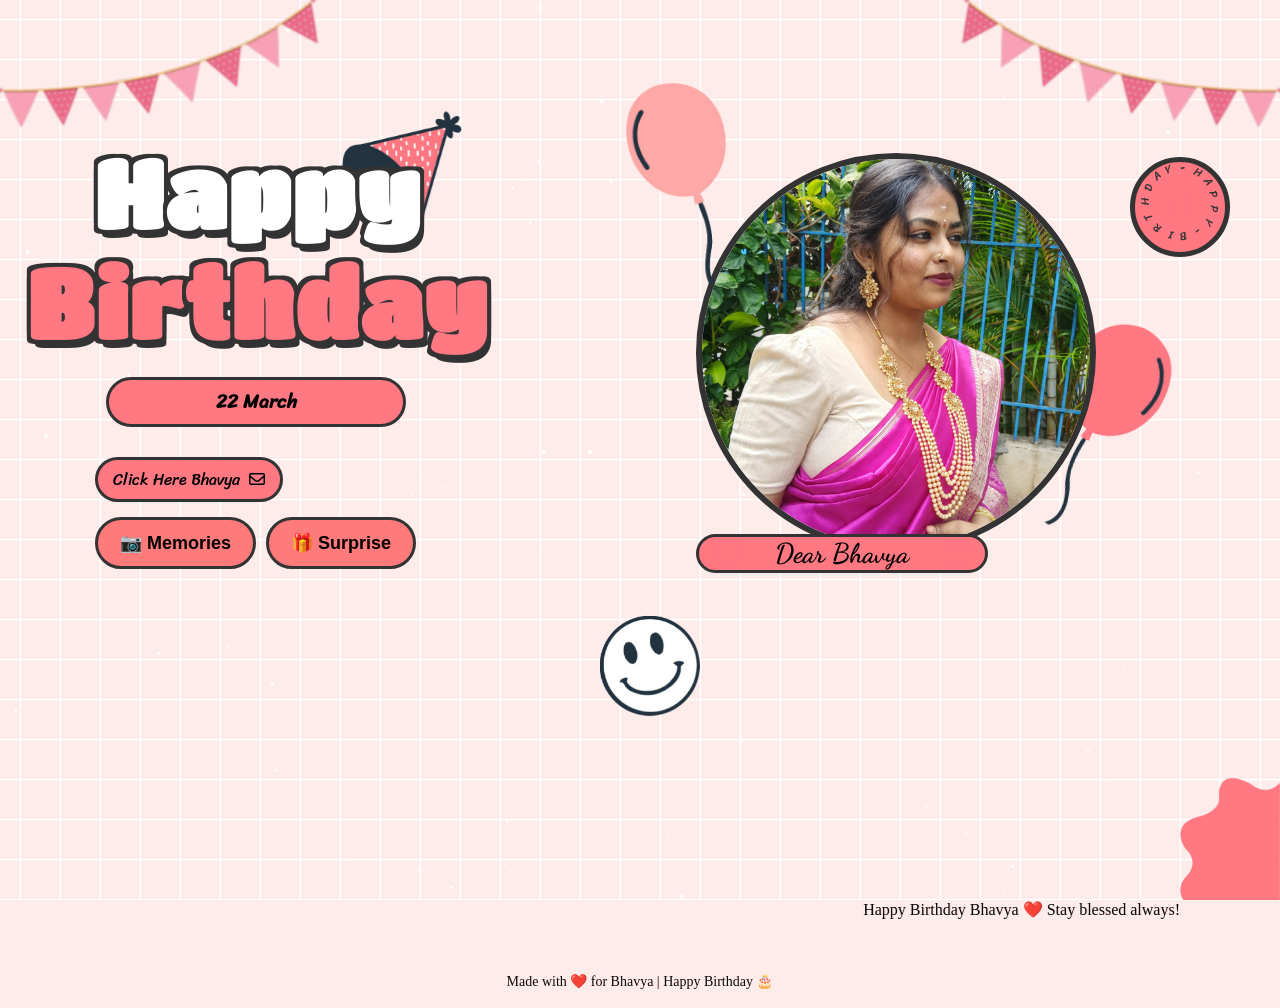
<file: index.html>
<!DOCTYPE html>
<html lang="en">

<head>
<meta charset="UTF-8">
<meta name="viewport" content="width=device-width, initial-scale=1.0">

<title>My Dove Birthday</title>

<link rel="stylesheet" href="style.css">

<link rel="stylesheet"
href="https://cdnjs.cloudflare.com/ajax/libs/font-awesome/6.5.1/css/all.min.css"/>

<link href="https://fonts.googleapis.com/css2?family=Dancing+Script:wght@500;700&family=Poppins:wght@400;600&display=swap"
rel="stylesheet">

<script src="https://code.jquery.com/jquery-3.7.1.min.js"></script>

</head>


<body>


<div id="wrapper">

<!-- FLAGS -->

<div class="flag__birthday">
<img src="./images/1.png" width="350" class="flag__left">
<img src="./images/1.png" width="350" class="flag__right">
</div>


<div class="content">

<!-- LEFT SIDE -->

<div class="left">

<div class="title">

<h1 class="happy">
<span style="--t:4s;">H</span>
<span style="--t:4.2s;">a</span>
<span style="--t:4.4s;">p</span>
<span style="--t:4.6s;">p</span>
<span style="--t:4.8s;">y</span>
</h1>

<h1 class="birthday">
<span style="--t:5s;">B</span>
<span style="--t:5.2s;">i</span>
<span style="--t:5.4s;">r</span>
<span style="--t:5.6s;">t</span>
<span style="--t:5.8s;">h</span>
<span style="--t:6s;">d</span>
<span style="--t:6.2s;">a</span>
<span style="--t:6.4s;">y</span>
</h1>

<div class="hat">
<img src="./images/hat.png" width="130">
</div>

</div>


<div class="date__of__birth">
<span></span>
</div>


<div class="btn">

<button id="btn__letter">
<div class="mail">
Click Here Bhavya
<i class="fa-regular fa-envelope"></i>
</div>
</button>
<div class="extra-buttons">

<a href="memories.html">
<button class="main-btn">📷 Memories</button>
</a>

<a href="surprise.html">
<button class="main-btn">🎁 Surprise</button>
</a>

</div>

</div>

</div>


<!-- RIGHT SIDE -->

<div class="right">

<div class="box__account">

<div class="image">
<img src="./images/bhvi1.jpeg">
</div>

<div class="name">
<i class="fa-solid fa-heart"></i>
<span>Dear Bhavya</span>
<i class="fa-solid fa-heart"></i>
</div>

<div class="balloon_one">
<img width="100" src="./images/balloon1.png">
</div>

<div class="balloon_two">
<img width="100" src="./images/balloon2.png">
</div>

</div>


<div class="cricle">

<div class="text__cricle">
<span style="--i:1;">h</span>
<span style="--i:2;">a</span>
<span style="--i:3;">p</span>
<span style="--i:4;">p</span>
<span style="--i:5;">y</span>
<span style="--i:6;">-</span>
<span style="--i:7;">b</span>
<span style="--i:8;">i</span>
<span style="--i:9;">r</span>
<span style="--i:10;">t</span>
<span style="--i:11;">h</span>
<span style="--i:12;">d</span>
<span style="--i:13;">a</span>
<span style="--i:14;">y</span>
<span style="--i:15;">-</span>
</div>

<i class="fa-solid fa-heart"></i>

</div>

</div>

</div>


<!-- DECORATIONS -->

<div class="decorate_star star1"></div>
<div class="decorate_star star2"></div>
<div class="decorate_star star3"></div>

<div class="decorate_bottom">
<img src="./images/decorate.png" width="100">
</div>

<div class="smiley__icon">
<img src="./images/smiley_icon.png" width="100">
</div>


<!-- LETTER POPUP -->

<div class="boxMail">

<i class="fa-solid fa-xmark"></i>

<div class="boxMail-container">

<div class="card1">

<div class="userImg">
<img src="bhavya.jpeg">
</div>

<h4 class="username">
To: My Dove 💖
<span class="underline"></span>
</h4>

<h3>Happy Birthday</h3>

</div>


<div class="card2">

<div class="card2-content">

<h3>To You!
  my Dove</h3>

<h2>
Happy Birthday to my Dovey 💖🎉

May this year be the best for you 🌸✨ and may all your dreams come true 🌈💭 My doveee 🥺💗, you deserve the whole world 🌍👑

I’m so glad you’re my friend—my baby girl 💕🫶 Even if we don’t spend much time, every moment with you is special 💫🥰

Please don’t forget me after college 😭💔 Stay in touch always 📱💬

I love you 💖♾️ Happy birthday once again my doveyyyyy 🎂💫 Enjoy your day 🥳💃



</h2>

</div>

</div>

</div>

</div>

</div>


<script>

let datetxt = "22 March";
let charArrDate = datetxt.split('');

let currentIndex = 0;

let date__of__birth = document.querySelector(".date__of__birth span");

setInterval(function(){

if(currentIndex < charArrDate.length){

date__of__birth.textContent += charArrDate[currentIndex];
currentIndex++;

}

},100);


let mailBox = document.querySelector('.mail');
let boxmail = document.querySelector('.boxMail');
let close = document.querySelector('.fa-xmark');

mailBox.onclick = function(){
boxmail.classList.add('active');
}

close.onclick = function(){
boxmail.classList.remove('active');
}

</script>
<canvas id="heartCanvas"></canvas>

<script>

const canvas = document.getElementById("heartCanvas");
const ctx = canvas.getContext("2d");

canvas.width = window.innerWidth;
canvas.height = window.innerHeight;

let hearts = [];

document.addEventListener("mousemove", function(e){

for(let i=0;i<2;i++){

hearts.push({
x:e.clientX,
y:e.clientY,
size:Math.random()*10+5,
speedY:Math.random()*2+1,
alpha:1
})

}

})

function animate(){

ctx.clearRect(0,0,canvas.width,canvas.height);

for(let i=0;i<hearts.length;i++){

let h = hearts[i];

ctx.fillStyle="rgba(255,0,100,"+h.alpha+")";

ctx.beginPath();
ctx.arc(h.x,h.y,h.size,0,Math.PI*2);
ctx.fill();

h.y -= h.speedY;
h.alpha -= 0.01;

if(h.alpha<=0){
hearts.splice(i,1);
}

}

requestAnimationFrame(animate);

}

animate();

</script>
<canvas id="stars"></canvas>

<script>
    

const starCanvas = document.getElementById("stars");
const starCtx = starCanvas.getContext("2d");

starCanvas.width = window.innerWidth;
starCanvas.height = window.innerHeight;

let stars = [];

for(let i=0;i<120;i++){

stars.push({
x:Math.random()*starCanvas.width,
y:Math.random()*starCanvas.height,
size:Math.random()*2,
speed:Math.random()*0.5
})

}

function animateStars(){

starCtx.clearRect(0,0,starCanvas.width,starCanvas.height);

stars.forEach(star =>{

starCtx.fillStyle="white";
starCtx.beginPath();
starCtx.arc(star.x,star.y,star.size,0,Math.PI*2);
starCtx.fill();

star.y += star.speed;

if(star.y > starCanvas.height){
star.y = 0;
star.x = Math.random()*starCanvas.width;
}

})

requestAnimationFrame(animateStars);

}

animateStars();

document.addEventListener("click", function(){

let music = document.getElementById("bgMusic");

if(music.paused){
music.volume = 0.3;
music.play();
}

});


</script>

<marquee behavior="alternate">
Happy Birthday Bhavya ❤️ Stay blessed always!
</marquee>

<footer class="footer">
Made with ❤️ for Bhavya | Happy Birthday 🎂
</footer>

<audio id="bgMusic" loop>
<source src="bday.mp3" type="audio/mpeg">
</audio>

<marquee id="popupText" behavior="alternate"></marquee>
<script>

function openImage(img){

let popup = document.getElementById("imagePopup");
let popupImg = document.getElementById("popupImg");
let popupText = document.getElementById("popupText");

popup.style.display = "flex";
popupImg.src = img.src;

popupText.innerText = img.getAttribute("data-msg");

}

function closeImage(){
document.getElementById("imagePopup").style.display = "none";
}

function createBalloon(){
    let balloon = document.createElement('div');
    balloon.innerText='🎈';
    balloon.style.position='absolute';
    balloon.style.left = Math.random()*window.innerWidth+'px';
    balloon.style.fontSize = (20+Math.random()*30)+'px';
    balloon.style.pointerEvents='none';
    balloon.style.zIndex='-1';
    document.body.appendChild(balloon);
    balloon.animate([{transform:'translateY(0px)'},{transform:'translateY(-600px)'}],{
        duration:5000+Math.random()*5000,
        easing:'linear'
    }).onfinish = ()=> balloon.remove();
}
setInterval(createBalloon, 1500);

</script>

</body>
</html>
</file>
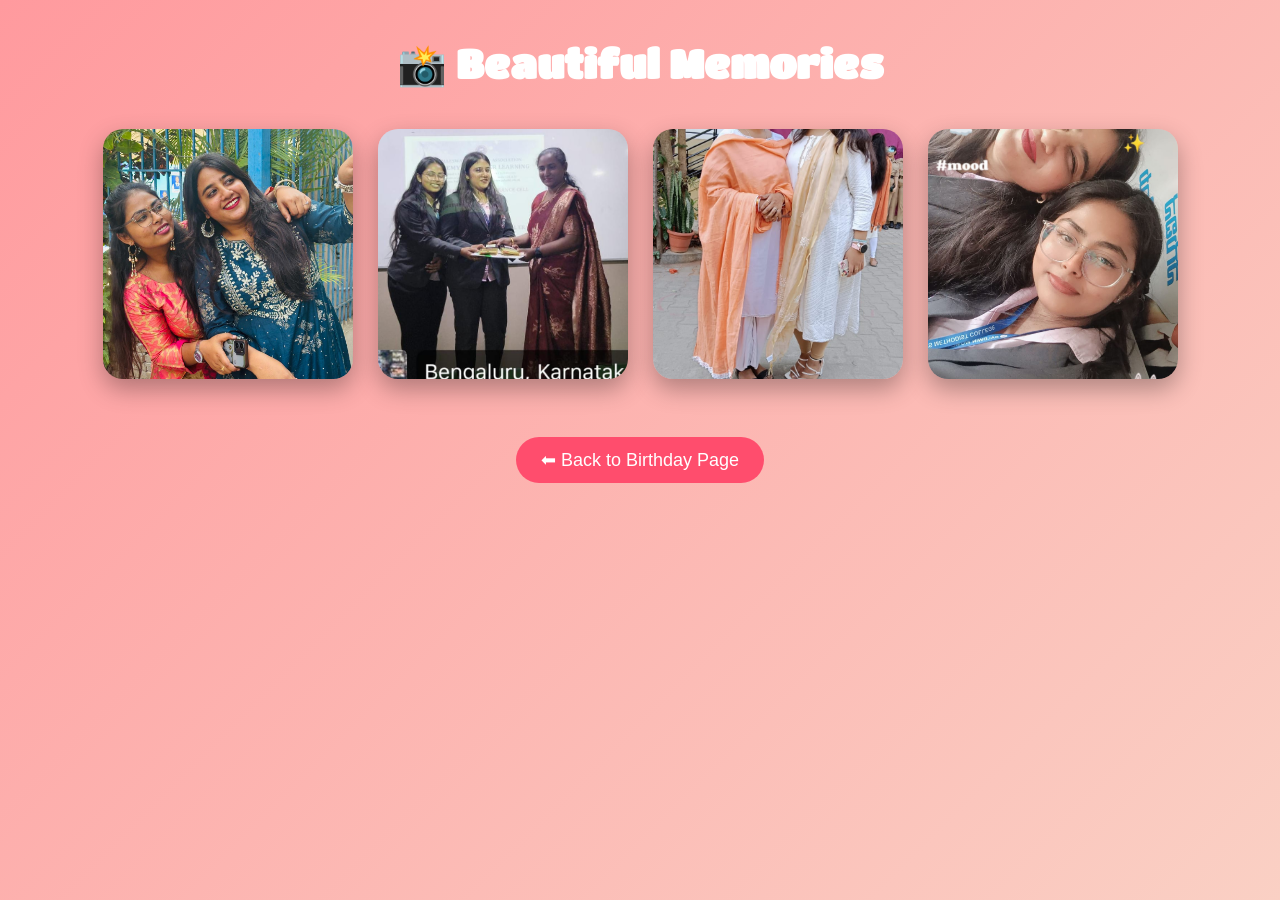
<file: memories.html>
<!DOCTYPE html>
<html lang="en">
<head>
<meta charset="UTF-8">
<meta name="viewport" content="width=device-width, initial-scale=1.0">
<title>Memories</title>
<link rel="stylesheet" href="style.css">

<style>
body{
    background: linear-gradient(135deg,#ff9a9e,#fad0c4);
    font-family: 'Poppins', sans-serif;
    text-align:center;
    padding:40px;
    overflow-x:hidden;
}

.title{
    font-size:40px;
    color:white;
    margin-bottom:40px;
}

.gallery{
    display:flex;
    flex-wrap:wrap;
    justify-content:center;
    gap:25px;
}

.gallery img{
    width:250px;
    height:250px;
    object-fit:cover;
    border-radius:20px;
    box-shadow:0 10px 25px rgba(0,0,0,0.3);
    transition:0.4s;
    cursor:pointer;
}

.gallery img:hover{
    transform:scale(1.1) rotate(2deg);
}

.backBtn{
    margin-top:40px;
    padding:12px 25px;
    border:none;
    background:#ff4d6d;
    color:white;
    font-size:18px;
    border-radius:30px;
    cursor:pointer;
}

.backBtn:hover{
    background:#ff1e4d;
}

/* popup viewer */
.popup{
    display:none;
    position:fixed;
    top:0;
    left:0;
    width:100%;
    height:100%;
    background:rgba(0,0,0,0.9);
    justify-content:center;
    align-items:center;
    flex-direction: column;
    z-index:999;
    animation: pulseBG 3s infinite alternate;
}

@keyframes pulseBG{
    0% {background: rgba(0,0,0,0.85);}
    50% {background: rgba(255, 105, 180,0.7);}
    100% {background: rgba(0,0,0,0.85);}
}

.popup img{
    max-width:80%;
    max-height:80%;
    border-radius:15px;
    box-shadow: 0 0 50px rgba(255,255,255,0.5);
    transform: scale(0.8);
    animation: zoomGlow 0.6s forwards;
}

@keyframes zoomGlow{
    to { transform: scale(1); }
}

.close{
    position:absolute;
    top:30px;
    right:40px;
    font-size:45px;
    color:white;
    cursor:pointer;
}

.popupText{
    color:white;
    font-size:24px;
    margin-top:20px;
    max-width:80%;
    text-align:center;
    white-space:pre-wrap;
    font-weight:500;
    opacity:0;
    transform: translateY(20px);
    transition: all 0.5s ease-out;
}

/* Confetti */
.confetti-piece{
    position:absolute;
    width:10px;
    height:10px;
    background: randomColor;
    opacity:0.8;
    pointer-events:none;
    animation: fall 3s linear forwards;
}

@keyframes fall{
    to{
        transform: translateY(100vh) rotate(360deg);
        opacity:0;
    }
}
</style>
</head>
<body>

<h1 class="title">📸 Beautiful Memories</h1>

<!-- Gallery -->
<div class="gallery">
    <img src="images/us1.jpeg" onclick="openImage(this)" data-msg="This picture will always have my ❤️ forever">
    <img src="images/us2.jpeg" onclick="openImage(this)" data-msg="It isnt the prefect picture but the moment is something i really love we were so shocked and happy at the same time so yea cheers to us...😂">
    <img src="images/us3.jpeg" onclick="openImage(this)" data-msg="This is literally the first picture we clicked together just look at us✨">
    <img src="images/us4.jpeg" onclick="openImage(this)" data-msg="More memories to create together🎉so yea lets create more memories with or without picture i will still love you...">
</div>

<!-- Popup Viewer -->
<div id="imagePopup" class="popup">
    <span class="close" onclick="closeImage()">&times;</span>
    <img id="popupImg">
    <div id="popupText" class="popupText"></div>
</div>

<script>
let typingTimeout;

// Generate confetti
function createConfetti(){
    for(let i=0;i<50;i++){
        let confetti = document.createElement("div");
        confetti.classList.add("confetti-piece");
        confetti.style.background = `hsl(${Math.random()*360}, 100%, 70%)`;
        confetti.style.left = Math.random()*100 + "vw";
        confetti.style.top = "-20px";
        confetti.style.width = Math.random()*8 + 6 + "px";
        confetti.style.height = confetti.style.width;
        confetti.style.animationDuration = (2 + Math.random()*2) + "s";
        document.body.appendChild(confetti);
        setTimeout(()=> confetti.remove(), 3000);
    }
}

function openImage(img){
    let popup = document.getElementById("imagePopup");
    let popupImg = document.getElementById("popupImg");
    let popupText = document.getElementById("popupText");

    popup.style.display = "flex";
    popupImg.src = img.src;

    // Fade + float typewriter
    popupText.style.opacity = 0;
    popupText.style.transform = "translateY(20px)";
    popupText.innerText = "";
    setTimeout(()=>{ 
        popupText.style.opacity = 1; 
        popupText.style.transform = "translateY(0)"; 
    }, 50);

    let message = img.getAttribute("data-msg");
    let index = 0;
    clearInterval(typingTimeout);
    typingTimeout = setInterval(function(){
        if(index < message.length){
            popupText.innerText += message.charAt(index);
            index++;
        } else {
            clearInterval(typingTimeout);
        }
    }, 50);

    createConfetti(); // trigger confetti
}

function closeImage(){
    document.getElementById("imagePopup").style.display = "none";
    clearInterval(typingTimeout);
}
</script>

<!-- Back Button -->
<br>
<a href="index.html">
    <button class="backBtn">⬅ Back to Birthday Page</button>
</a>

<!-- Background Music -->
<audio id="bgMusic" loop>
    <source src="bday.mp3" type="audio/mpeg">
</audio>

<script>
let music = document.getElementById("bgMusic");
document.body.addEventListener("click", function () {
    if(music.paused){
        music.volume = 0.3;
        music.play();
    }
});
</script>

</body>
</html>
</file>
<file: style.css>
@import url('https://fonts.googleapis.com/css2?family=Coiny&family=Titan+One&display=swap');
@import url('https://fonts.googleapis.com/css2?family=Nerko+One&family=Sriracha&display=swap');
@import url('https://fonts.googleapis.com/css2?family=Dancing+Script:wght@700&display=swap');
*{
    padding: 0;
    margin: 0;
    box-sizing: border-box;
}
:root{
    --color-pink: #feecea;
    --color-white: #fff;
    --color-black: #333;
    --color-text-pink: #FF7882;
    --color-heart: #FF7882;
    --color-bg-letter: #fff8e4;
    --color-border: #DACCBF;
}
html{
    height: 100%;
}
body {
    position: relative;
    font-size: 16px;
    margin: 0;
    padding: 0;
    height: 100%;
    background-image:linear-gradient(var(--color-pink), var(--color-pink));
}
#wrapper{
    position: relative;
    background-color: transparent;
    background-image: linear-gradient(0deg, transparent 24%, rgba(255, 255, 255, 1) 25%, rgba(255, 255, 255, 1) 26%, transparent 27%, transparent 74%, rgba(255, 255, 255, 1) 75%, rgba(255, 255, 255, 1) 76%, transparent 77%, transparent), linear-gradient(90deg, transparent 24%, rgba(255, 255, 255, 1) 25%, rgba(255, 255, 255,1) 26%, transparent 27%, transparent 74%, rgba(255, 255, 255, 1) 75%, rgba(255, 255, 255, 1) 76%, transparent 77%, transparent);
    height:100%;
    background-size:80px 80px;
    overflow: hidden;
    z-index: 1;
}
.flag__birthday{
    display: flex;
    justify-content: space-between;
    transform: translateY(-200px);
    animation: translateYFlag 1.5s 2s forwards;
}
@keyframes translateYFlag{
    to{
        transform: translateY(-10px);
    }
}
.flag__birthday .flag__left{
    transform: rotate(-10deg) translate(-20px,30px);
}
.flag__birthday .flag__right{
    transform: rotate(10deg) translate(20px,30px) scaleX(-1);
}
.content{
    width: 100%;
    position: relative;
    display: flex;
    padding-top: 3rem;
}
.content .left, .content .right{
    position: relative;
    display: flex;
    flex-direction: column;
    justify-content: center;
    align-items: center;
}
.content .left{
    width: 40%;
}
.content .right{
    width: 60%;
}
.left .btn{
    transform: scale(0);
    animation: scaleCricle 2s 16s forwards ease-in-out;
}
#btn__letter{
    position: relative;
    margin-top: 30px;
    background-color: var(--color-text-pink);
    outline: none;
    padding: 5px 15px;
    font-size: 1rem;
    border-radius: 50px;
    border: 3px solid var(--color-black);
    font-family: "Sriracha", cursive;
    display: flex;
    align-items: center;
    justify-content: center;
    cursor: pointer;
    z-index: 2;
    transform: scale(1);
    transition: all .5s ease-in-out;
}
#btn__letter:active{
    transform: scale(0.7);
}
#btn__letter i{
    margin-left: 5px;
}
#btn__letter:hover{
    border-color: var(--color-heart);
    background-color: var(--color-heart);
    color: #fff;
    box-shadow: rgba(0, 0, 0, 0.24) 0px 3px 8px;
}

#btn__letter:hover i{
    animation: rotateHeart 1s infinite linear;
}
@keyframes rotateHeart{
    0%,50%, 100%{
        transform: rotate(0deg);
    }
    25%{
        transform: rotate(12deg);
    }
    75%{
        transform: rotate(-12deg);
    }
}
.title{
    position: relative;
    width: 100%;
    display: flex;
    justify-content: center;
    font-family: "Titan One", sans-serif;
    font-size: 3rem;
    flex-direction: column;
    perspective: 1000px;
}
.title .happy, .title .birthday{
    position: relative;
    text-shadow: 4px 4px var(--color-black), 
                -4px 4px var(--color-black), 
                4px -4px var(--color-black), 
                -4px -4px var(--color-black), 
                4px 8px 0 var(--color-black);
    font-weight: bold;
    display: flex;
    justify-content: center;
}
.title .happy{
    color: var(--color-white);
}
.title .happy span, .title .birthday span{
    transform: translateY(50px);
    opacity: 0;
    visibility: hidden;
    animation: txtTranslateY .5s var(--t) forwards;
}
@keyframes txtTranslateY{
    100%{
        transform: translateY(0);
        opacity: 1;
        visibility: visible;
    }
}
.title .birthday{
    color: var(--color-text-pink);
}

.title .hat{
    position: absolute;
    right: 45px;
    top: -350px;
    transform: rotate(-40deg);
    z-index: -1;
    animation: topHat 4s 7s forwards ease;
}
@keyframes topHat{
    20%, 30%{
        top: -30px;
        transform-origin: left;
        transform: rotate(-40deg);
    }
    35%, 100%{
        top: -30px;
        transform: rotate(0deg);
    }
}
.date__of__birth, .name{
    display: flex;
    justify-content:space-around;
    align-items: center;
    background-color: var(--color-text-pink);
    border-radius: 50px;
    margin-top: 20px;
    font-family: "Sriracha", cursive;
    
}
.date__of__birth{
    border: 3px solid var(--color-black);
    position: relative;
    transform: translateY(-100px);
    z-index: -1;
    opacity: 0;
    visibility: hidden;
    width: 0px;
    animation: dateOfBirth 5s 9s forwards;
}
@keyframes dateOfBirth{
    20%,40%{
        width: 0px;
        height: 0;
        transform: translateY(0px);
        opacity: 1;
        visibility: visible;
    }
    45%{
        transform: translateY(0px);
        opacity: 1;
        visibility: visible;
        width: 300px;
        height: 0px;
    }
    50%,100%{
        transform: translateY(0px);
        opacity: 1;
        visibility: visible;
        width: 300px;
        height: 50px;
    }
}
.name{
    position: absolute;
    padding: 0px 20px;
    bottom: -20px;
    border: 3px solid var(--color-black);
    font-family: 'Dancing Script', cursive;
}
.date__of__birth span, .name span{
    font-weight: bold;
    margin: 0px 40px;
}
.date__of__birth span{
    font-size: 1.2rem;
}
.name span{
    font-size: 1.7rem;
}
.right .box__account{
    position: relative;
    transform: translateY(700px);
    animation: topBoxImage 8s 7s forwards ease-in;
}
@keyframes topBoxImage{
    to{
        transform: translateY(0);
    }
}
.content .right .image{
    position: relative;
    width: 400px;
    height: 400px;
    border-radius: 50%;
    overflow: hidden;
    display: flex;
    align-items: center;
    border: 6px solid var(--color-black);
}
.content .right .image img{
    width: 100%;
    object-fit: cover;

}
.cricle{
    position: absolute;
    top: 20px;
    right: 50px;
    display: flex;
    justify-content: center;
    align-items: center;
    transform: scale(0);
    animation: scaleCricle 3s 15s forwards ease-in-out;
}
@keyframes scaleCricle {
    0%{
        transform: scale(0);
    }
    10%{
        transform: scale(1.3);
    }
    20%{
        transform: scale(0.7);
    }
    30%,100%{
        transform: scale(1);
    }

}
.text__cricle{
    width: 100px;
    height: 100px;
    background-color: var(--color-text-pink);
    border-radius: 50%;
    border: 5px solid var(--color-black);
    display: flex;
    justify-content: center;
    align-items: center;
    animation: rotateCricle 5s linear infinite;
}
@keyframes rotateCricle{
    to{
        transform: rotate(360deg);
    }
}
.text__cricle span{
    top: 0%;
    left: 50%;
    position: absolute;
    color: var(--color-black);
    transform: rotate(calc(var(--i) * 24deg));
    transform-origin: 0 45px;
    font-family: "Sriracha", cursive;
    text-transform: uppercase;
    font-size: 0.7rem;
}
.fa-heart{
    color: var(--color-heart);
    filter: drop-shadow(0 0 3px var(--color-heart));
    animation: scaleHeart 1s infinite linear;
}
.cricle .fa-heart{
    position: absolute;
    transform: scale(0.85);
}
@keyframes scaleHeart{
    50%{
        transform: scale(1.2);
    }
}
.right .balloon_one{
    position: absolute;
    top: -70px;
    left: -70px;
    animation: balloon1 2s infinite linear;
}
@keyframes balloon1{
    0%, 50%,100%{
        transform-origin: bottom right;
        transform: rotate(0deg);
    }
    25%{
        transform-origin: bottom right;
        transform: rotate(3deg);
    }
    75%{
        transform-origin: bottom right;
        transform: rotate(-3deg);
    }
}
.right .balloon_two{
    position: absolute;
    top: 170px;
    right: -65px;
    z-index: -1;
    transform: rotate(10deg);
    animation: balloon2 2s infinite linear;
}
@keyframes balloon2 {
    0%,50%,100%{
        transform-origin: bottom left;
        transform: rotate(10deg);
    }
    25%{
        transform-origin: bottom left;
        transform: rotate(7deg);
    }
    75%{
        transform-origin: bottom left;
        transform: rotate(13deg);
    }
}

.decorate_star{
    position: absolute;
    transform: scale(0);
    background-color: var(--color-black);
    clip-path: polygon(0 50%, 35% 35%, 50% 0, 65% 35%, 100% 50%, 65% 65%, 50% 100%, 35% 65%);
    animation: scaleCricle 3s var(--t) forwards, 
            scaleStar 2s 16s infinite ease-in-out;
}
.decorate_star.star1{
    width: 20px;
    height: 20px;
    top: 75px;
    left: 300px;
}
.decorate_star.star2{
    width: 15px;
    height: 20px;
    top: 35px;
    right: 360px;
}
.decorate_star.star3{
    width: 14px;
    height: 14px;
    top: 290px;
    left: 630px;
}
.decorate_star.star4{
    width: 18px;
    height: 18px;
    bottom: 60px;
    left: 35px;
}
.decorate_star.star5{
    width: 16px;
    height: 18px;
    bottom: 140px;
    left: 500px;
}
@keyframes scaleStar {
    25%{
        transform: scale(0.8);
    }
    50%{
        transform: scale(1.1);
    }
}
.decorate_bottom{
    position: absolute;
    right: 0;
    bottom: -10px;
}
.decorate_flower--one{
    position: absolute;
    top: 250px;
    left: 50px;
    transform: scale(0);
    animation: scaleCricle 3s var(--t) forwards ease-in-out;
}
.decorate_flower--two{
    position: absolute;
    top: 225px;
    left: 540px;
    transform: scale(0);
    animation: scaleCricle 3s var(--t) forwards ease-in-out;
}
.decorate_flower--three{
    position: absolute;
    top: 150px;
    right: 235px;
    transform: scale(0);
    animation: scaleCricle 3s var(--t) forwards ease-in-out;
}
.smiley__icon{
    position: absolute;
    bottom: 180px;
    left: 600px;
    transform: scale(0);
    animation: scaleCricle 3s 15s forwards ease-in-out;
}


.box__letter{
    position: fixed;
    top: 0;
    left: 0;
    background-color: rgba(0,0,0,.5);
    width: 100%;
    height: 100%;
    z-index: 10;
    display: none;
}
.box__letter .letter__border{
    position: absolute;
    width: 55vw;
    height: 450px;
    background-color: var(--color-white);
    border-radius: 27px;
    padding: 17px;
    box-shadow: rgba(0, 0, 0, 0.24) 0px 3px 8px;
    top: 50%;
    left: 50%;
    transform: translate(-50%,-50%);
    display: none;
}
.letter__border .close{
    position: absolute;
    right: -10px;
    top: -10px;
    width: 30px;
    height: 30px;
    background-color: var(--color-white);
    border-radius: 50%;
    display: flex;
    justify-content: center;
    align-items: center;
    box-shadow: rgba(99, 99, 99, 0.2) 0px 2px 8px 0px;
    cursor: pointer;
}
.letter__border .letter{
    width: 100%;
    height: 100%;
    background-color: var(--color-bg-letter);
    border-radius: 10px;
    padding-top: 15px;
}
.letter__border .letter .title__letter{
    text-align: center;
    font-family: 'Dancing Script', cursive;
    font-weight: bold;
    font-size: 2.4rem;
}
.title__letter .fa-solid{
    margin-left: 5px;
    font-size: 1.3rem;
}
.letter__border .letter .content__letter{
    position: relative;
    width: 100%;
    height: 100%;
    display: flex;
    padding-top: 1.5rem;
    padding-bottom: 70px;
}
.letter__border .letter .content__letter .left{
    position: relative;
    width: 50%;
    height: 100%;
    padding: 1.7rem;
    border-right: 3px solid var(--color-border);
}
.content__letter .left #heart__letter{
    opacity: 0;
    width: 100%;
}
#heart__letter.animationOp{
    animation: opacityHeart 1s 1s forwards;
}
@keyframes opacityHeart{
    to{
        opacity: 1;
    }
}
.content__letter .left .heart{
    position: absolute;
    opacity: 0;
}
.content__letter .left .heart.animation{
    animation: scaleHeartLetter 1s var(--t) infinite ease-in-out;
}
@keyframes scaleHeartLetter{
    0%{
        opacity: 1;
        transform: scale(0);
    }
    10%{
        opacity: 1;
        transform: scale(1.3);
    }
    20%{
        opacity: 1;
        transform: scale(0.7);
    }
    30%,100%{
        opacity: 1;
        transform: scale(1);
    }
    
}
.content__letter .left .heart_1{
    top: 90px;
    left: 30px;
}
.content__letter .left .heart_2{
    top: 20px;
    right: 70px;
}
.content__letter .left .heart_3{
    bottom: 50px;
    left: 145px;
}
.content__letter .left .heart_4{
    top: 140px;
    right: 35px;
}
.content__letter .right{
    position: relative;
    width: 50%;
}
.content__letter .right .love__img{
    opacity: 0;
    position: absolute;
    right: 20px;
    top: -100px;
}
.love__img.animationOp{
    animation: opacityHeart 1s 1s forwards;
}
.content__letter .right .text__letter{
    margin-top: 60px;
    padding: 20px 15px 10px 15px;
    font-family: 'Dancing Script', cursive;
    font-size: 1.3rem;
}
.content__letter .right #mewmew{
    position: absolute;
    bottom: 0;
    right: 0;
    opacity: 0;
}
#mewmew.animationOp{
    animation: opacityHeart 1s 1s forwards;
}


#copy {
    position: fixed;
    bottom: 12px;
    left: 50%;
    transform: translateX(-50%);
    font-size: 1rem;
}

#copy a {
    text-decoration: none;
    color: #191919d7;
}

#copy p {
    color: #4275ff;
    text-align: center;
    font-weight: 700;
    cursor: pointer;
}



@media screen and (max-width: 658px)   {

    .flag__birthday .flag__left {
        transform: rotate(-10deg) translate(-119px,3px);
    }

    .flag__birthday .flag__right {
        transform: rotate(10deg) translate(-106px,39px) scaleX(-1);
    }

    .content {
        width: 100%;
        position: relative;
        display: flex;
        flex-direction: column;
        justify-content: center;
        gap: 25px;
        align-items: center;
        padding-top: 2rem;
    }

    .title {
        position: relative;
        width: 100%;
        display: flex;
        justify-content: center;
        font-family: "Titan One", sans-serif;
        font-size: 1.5rem;
        letter-spacing: 8px;
        flex-direction: column;
        perspective: 1000px;
    }

    #btn__letter {
        position: relative;
        margin-top: 17px;
        width: 209px;
        background-color: var(--color-text-pink);
        outline: none;
        padding: 6px 4px;
        font-size: 1rem;
        border-radius: 50px;
        border: 3px solid var(--color-black);
        font-family: "Sriracha", cursive;
        display: flex;
        align-items: center;
        justify-content: center;
        cursor: pointer;
        z-index: 2;
        /* transform: scale(1); */
        transition: all .5s ease-in-out;
    }

    .cricle {
        position: absolute;
        top: 10px;
        right: -54px;
        display: flex;
        justify-content: center;
        align-items: center;
        transform: scale(0);
        animation: scaleCricle 3s 15s forwards ease-in-out;
    }

    .title .hat {
        position: absolute;
        right: -98px;
        top: -51px !important;
        transform: rotate(-40deg);
        z-index: -1;
        animation: topHat 4s 7s forwards ease;
    }

    .box__letter .letter__border {
        position: absolute;
        width: 90vw;
        height: 315px;
        background-color: var(--color-white);
        border-radius: 27px;
        padding: 17px;
        box-shadow: rgba(0, 0, 0, 0.24) 0px 3px 8px;
        top: 50%;
        left: 50%;
        transform: translate(-50%,-50%);
        display: none;
    }

    .letter__border .letter {
        width: 100%;
        height: 100%;
        background-color: var(--color-bg-letter);
        border-radius: 10px;
        padding-top: 15px;
    }

    .letter__border .letter .title__letter {
        text-align: center;
        font-family: 'Dancing Script', cursive;
        font-weight: bold;
        font-size: 1.4rem;
    }

    .letter__border .letter .content__letter {
        position: relative;
        width: 100%;
        height: 100%;
        display: flex;
        padding-top: .7rem;
        padding-bottom: 70px;
    }

    .content__letter .right .text__letter {
        margin-top: -14px;
        padding: 20px 15px 10px 15px;
        font-family: 'Dancing Script', cursive;
        font-size: .8rem;
    }

    .content__letter .right .love__img {
        opacity: 0;
        position: absolute;
        right: 126px;
        top: 167px;
    }

    .love__img img {
 
            width: 84px;

    }

    .content .right .image {
        position: relative;
        width: 200px;
        height: 200px;
        border-radius: 50%;
        overflow: hidden;
        display: flex;
        align-items: center;
        border: 6px solid var(--color-black);
    }

    .name {
        position: absolute;
        padding: 0px 3px;
        bottom: -6px;
        border: 3px solid var(--color-black);
    }

    .name span {
        font-size: 1rem;
    }

    .right .balloon_one {
        position: absolute;
        top: 10px;
        left: -77px;
        animation: balloon1 2s infinite linear;
    }

    .right .balloon_one img{
        width: 76px !important;
    }


}







.boxMail{
    position: fixed;
    background: rgb(0, 0, 0, 0.8);
    width: 100%;
    height: 100%;
    opacity: 0;
    top: 0;
    display: flex;
    justify-content: center;
    align-items: center;
    transform: scale(0.3);
    visibility: hidden;
    transition: all 0.5s;
    z-index: 100000000;
}
.boxMail.active{
    opacity: 1;
    visibility: visible;
    transform: scale(1);
}
.boxMail .boxMail-container{
    position: absolute;
    width: 750px;
    height: 500px;
    display: flex;
    margin: 0;
    transform: scale(0.9);
    -webkit-perspective: 2000px;
    perspective: 2000px;
    transition: all 0.5s;
}
.boxMail .boxMail-container:hover{
    transform: rotate(-5deg);
    filter: drop-shadow(0 0 10px #FF7882);
}
.boxMail .boxMail-container:hover .card1{
    transform: translate(-187px, -250px) rotateY(-140deg);
}
.boxMail .boxMail-container .card1,
.boxMail .boxMail-container .card2{
    position: absolute;
    width: 100%;
    height: 100%;
    top: 50%;
    left: 50%;
    transform: translate(-50%, -50%);
    border: 1px solid black;
}
.boxMail .boxMail-container .card1 {
    position: absolute;
    width: 50%;
    height: 100%;
    background: linear-gradient(to right, #FF7882, #FF7882 63%);
    color: white;
    display: flex;
    justify-content: center;
    align-items: center;
    flex-direction: column;
}
.boxMail-container .card1{
    z-index: 1;
    -webkit-transform-style: preserve-3d;
    transform-style: preserve-3d;
    transform-origin: left;
    transition: all 1s ease-in-out;
}
.boxMail .boxMail-container .card1 .userImg{
    position: relative;
    width: 80px;
    height: 80px;
    background-color: white;
    border-radius: 50%;
    overflow: hidden;
    border: 2px solid white;
    cursor: pointer;
    margin-bottom: 20px;
}
.boxMail .boxMail-container .card1 .userImg img{
    position: absolute;
    object-fit: cover;
    width: calc(100%);
    height: calc(100%);
}
.boxMail .boxMail-container .card1 h3{
    font-family: 'Dancing Script', cursive;
    font-size: 40px;
    text-transform: uppercase;
    width: 80%;
    text-align: center;
    line-height: 1.5;
    letter-spacing: 5px;
    transform: rotate(-5deg);
    text-shadow: 0 0 5px white,
                0 0 10px white;
}
.boxMail .boxMail-container .card2{
    position: relative;
    width: 50%;
    height: 100%;
    background: linear-gradient(to right, #e0e0e0, #ffffff 30%);
    -webkit-transform-style: preserve-3d;
    transform-style: preserve-3d;
    transform-origin: left;
    transition: all 1s;
}
.boxMail .boxMail-container .card2 .card2-content {
    width: 100%;
    height: 100%;
    position: relative;
    background-color: #FF7882;
    transition: all 1s;
    overflow: hidden;
    font-family: "Inter", serif;
    color: #fff;
}
.boxMail .boxMail-container:hover .card2-content{
    transform: translate(20px, 20px);
    box-shadow: -1px -1px 5px rgb(0, 0, 0, 0.4);
}
.boxMail .boxMail-container .card2 h3{
    font-family: 'Dancing Script', cursive;
    padding: 20px 0px 10px 60px;
    opacity: 0;
    visibility: hidden;
    font-size: 25px;
    text-shadow: 0 0 8px #FF7882;
}
.boxMail .boxMail-container .card2:hover h3{
    animation: texth3 3s forwards;
    animation-delay: 2s;
    transition: 1s;
}
@keyframes texth3{
    0%{
        opacity: 1;
        visibility: visible;
        padding: 20px 0px 10px 60px;
    }
    100%{
        opacity: 1;
        visibility: visible;
        padding: 20px 0px 10px 152px; 
    }
}
.boxMail .boxMail-container .card2 h2{
    font-family: 'Dancing Script', cursive;
    padding: 0px 20px;
    text-indent: 20px;
    font-size: 22px;
    opacity: 0;
}
.boxMail .boxMail-container .card2:hover h2{
    animation: texth2 2s forwards;
    animation-delay: 4s;
    transition: 1s;
}
@keyframes texth2{
    0%{
        opacity: 0;
    }
    100%{
        opacity: 1;
    }
}
.boxMail .boxMail-container .card2 .card2-content .imageCute2{
    position: absolute;
    top: 5px;
    left: 20px;
    opacity: 0;
    transition: 1s;
}
.boxMail .boxMail-container .card2 .card2-content:hover .imageCute2{
    animation: cute3 1s linear infinite,
                cute4 3s 2s forwards;
    animation-delay: 2s;
    transition: 1s;
}
@keyframes cute3{
    0%{
        opacity: 1;
        transform: rotate(0deg);
    }
    25%{
        opacity: 1;
        transform: rotate(5deg);
    }
    50%{
        opacity: 1;
        transform: rotate(0deg);
    }
    75%{
        opacity: 1;
        transform: rotate(-5deg);
    }
    100%{
        opacity: 1;
        transform: rotate(0deg);
    }
}
@keyframes cute4{
    0%{
        left: 20px;
    }
    100%{
        left: 100px;
    }
}
.boxMail .boxMail-container .card2 .card2-content .imageCute2 img{
    width: 40px;
}
.boxMail .fa-xmark{
    position: fixed;
    top: 0;
    right: 0;
    font-size: 30px;
    padding: 10px 25px;
    cursor: pointer;
    color: white;
    z-index: 10000000000000000;
}
.extra-buttons{
margin-top:15px;
display:flex;
gap:10px;
justify-content:center;
}

.main-btn{
background:#ff7a7a;
border:3px solid #333;
border-radius:40px;
padding:12px 22px;
font-size:18px;
font-weight:600;
cursor:pointer;
transition:0.3s;
}

.main-btn:hover{
background:#ff5a5a;
transform:scale(1.05);
}
#heartCanvas{
position:fixed;
top:0;
left:0;
pointer-events:none;
z-index:1;
}
#stars{
position:fixed;
top:0;
left:0;
width:100%;
height:100%;
z-index:-1;
pointer-events:none;
}

footer{
margin-top:50px;
text-align:center;
font-size:14px;
color:#0a0909;
}
.floating-photos{
position:fixed;
top:0;
left:0;
width:100%;
height:100%;
pointer-events:none;
overflow:hidden;
}

.floating-photos img{
position:absolute;
width:80px;
opacity:0.7;
animation:fall 12s linear infinite;
}

@keyframes fall{
0%{
transform:translateY(-100px) rotate(0deg);
}

100%{
transform:translateY(110vh) rotate(360deg);
}
}
.popup{
display:none;
position:fixed;
top:0;
left:0;
width:100%;
height:100%;
background:rgba(0,0,0,0.9);
justify-content:center;
align-items:center;
z-index:999;
}

.popup img{
max-width:80%;
max-height:80%;
border-radius:15px;
}

.close{
position:absolute;
top:30px;
right:40px;
font-size:40px;
color:white;
cursor:pointer;
}
.popupText{
position:absolute;
bottom:40px;
color:white;
font-size:22px;
font-weight:bold;
width:100%;
text-align:center;
}
</file>
